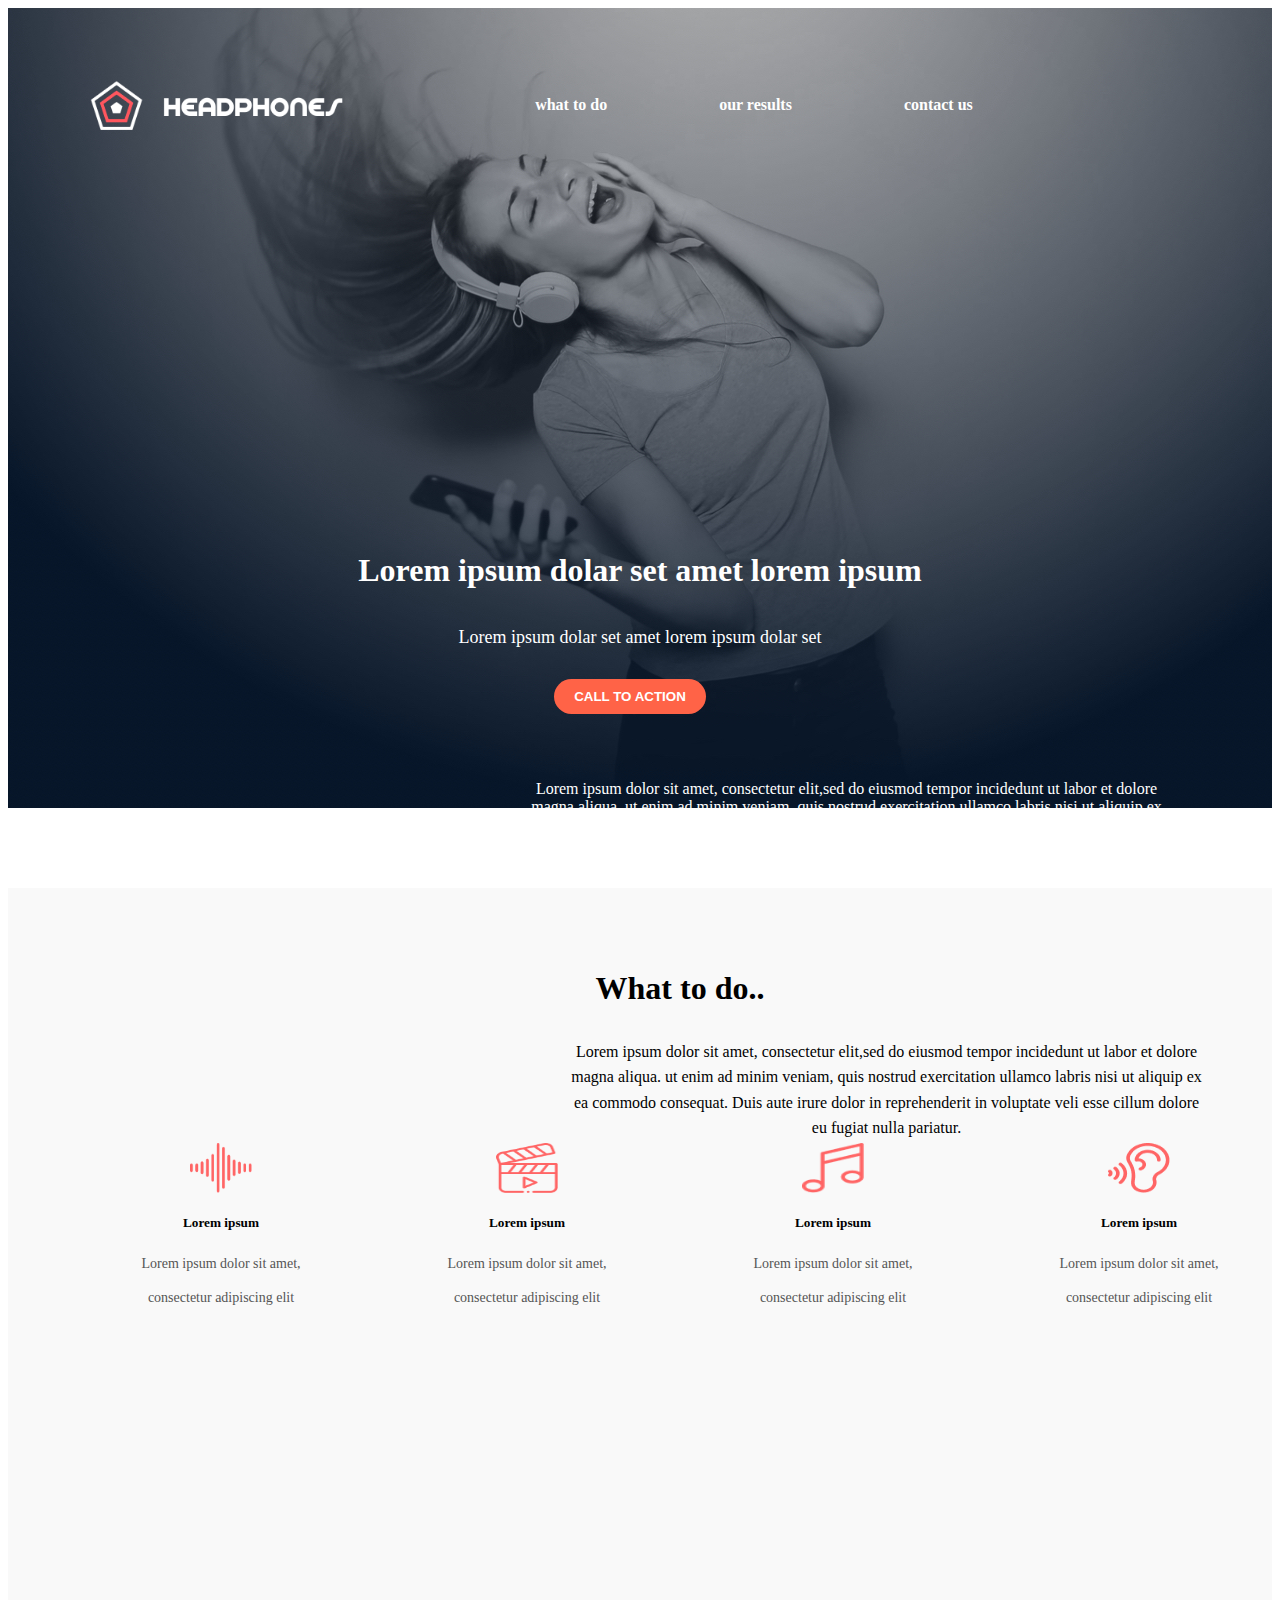
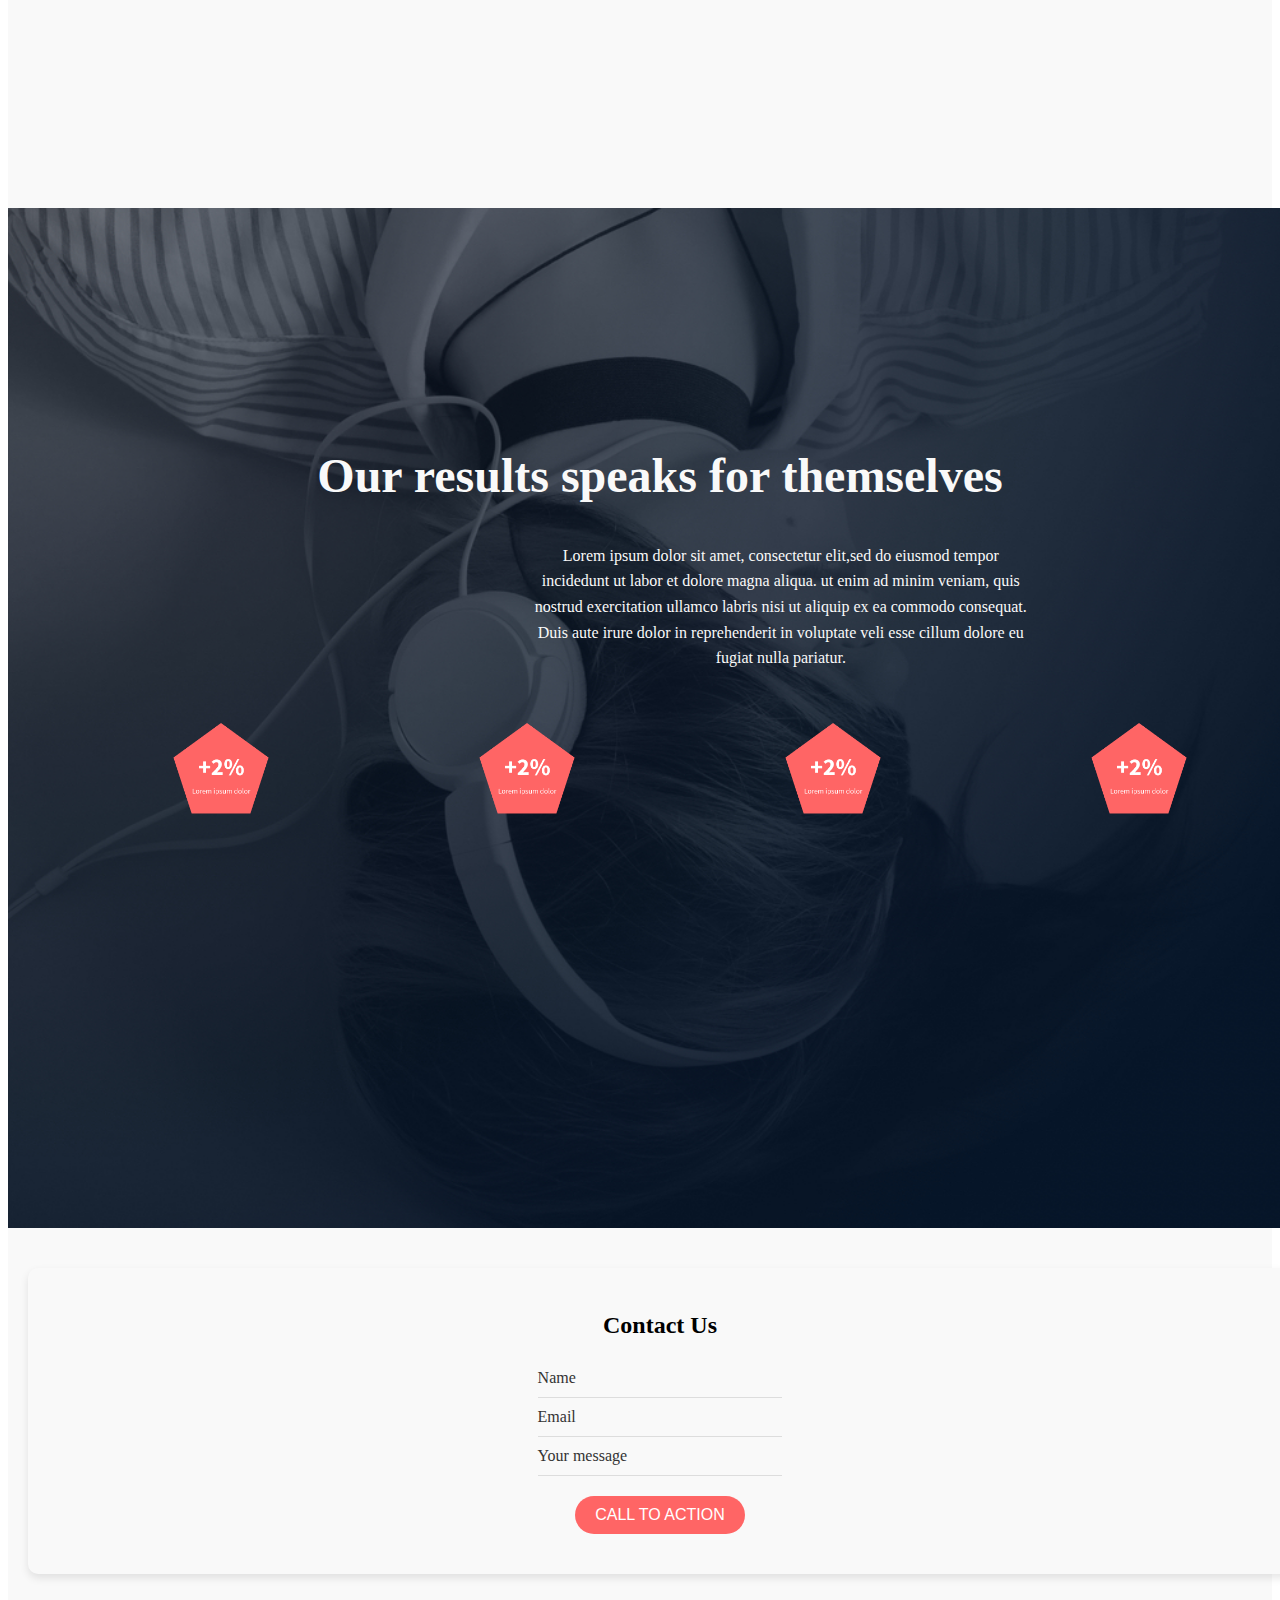
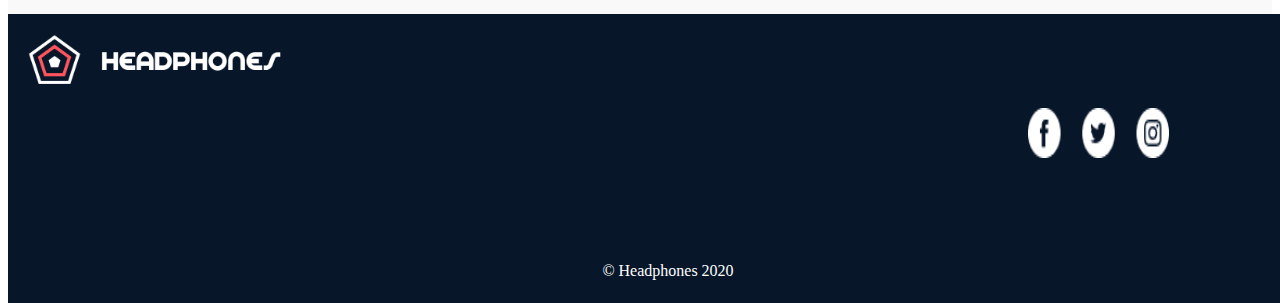
<file: headphones/index.html>
<!DOCTYPE html>
<html lang="en">
  <head>
    <link rel="stylesheet" href="styles.css" />
    <meta charset="UTF-8" />
    <meta name="viewport" content="width=device-width, initial-scale=1.0" />
    <title>Document</title>
  </head>
  <body>
    <header>
    <div class="top">
    <div class="header-container">
    <img src="images\logo_headphones.png" alt="logo">
    
<div class="navbar">
    <ul>
      <li><a href="#">what to do</a></li>
      <li><a href="#">our results</a></li>
      <li><a href="#">contact us</a></li>
    </ul>
    </div>
    </div>
    </div>
    <div class="container">
      <div class="centered-paragraphs">
        <p>Lorem ipsum dolar set amet lorem ipsum</p>
        <p>Lorem ipsum dolar set amet lorem ipsum dolar set</p>
        <button class="button1">CALL TO ACTION</button>

    </div>
    </div>
    <div class="content">
      <p>
        Lorem ipsum dolor sit amet, consectetur elit,sed do eiusmod tempor
        incidedunt ut labor et dolore magna aliqua. ut enim ad minim veniam,
        quis nostrud exercitation ullamco labris nisi ut aliquip ex ea commodo
        consequat. Duis aute irure dolor in reprehenderit in voluptate veli esse
        cillum dolore eu fugiat nulla pariatur.
      </p>
      </div>
    </div>
  </header>

      <section>
        <div class="media">
        <h1>What to do..</h1>
        <p style="color: black;">
          Lorem ipsum dolor sit amet, consectetur elit,sed do eiusmod tempor
          incidedunt ut labor et dolore magna aliqua. ut enim ad minim veniam,
          quis nostrud exercitation ullamco labris nisi ut aliquip ex ea commodo
          consequat. Duis aute irure dolor in reprehenderit in voluptate veli
          esse cillum dolore eu fugiat nulla pariatur.
        </p>
        <ul>
          <li>
          <img style="width: 20%;" src="sound-frecuency.png" alt="Lorem Ipsum">
          <h5>Lorem ipsum</h5>
          <p>Lorem ipsum dolor sit amet,</p>
          <p style="transform: translateY(-70px);">consectetur adipiscing elit</p>
          </li>
          <li>
          <img style="width: 20%;"src="video.png" alt="Lorem Ipsum">
          <h5>Lorem ipsum</h5>
          <p>Lorem ipsum dolor sit amet,</p>
          <p style="transform: translateY(-70px);">consectetur adipiscing elit</p>
          </li>
          <li>
          <img style="width: 20%;" src="music.png" alt="Lorem Ipsum">
          <h5>Lorem ipsum</h5>
          <p>Lorem ipsum dolor sit amet,</p>
          <p style="transform: translateY(-70px);">consectetur adipiscing elit</p>
          </li>
          <li>
          <img style="width:20%;"src="hearing.png" alt="Lorem Ipsum">
          <h5>Lorem ipsum</h5>
          <p>Lorem ipsum dolor sit amet,</p>
          <p style="transform: translateY(-70px);">consectetur adipiscing elit</p>
          </li>

        </ul>
        </div>
      </section>
      <section class="main">
        <h2>Our results speaks for themselves</h2>
        <p>
          Lorem ipsum dolor sit amet, consectetur elit,sed do eiusmod tempor
          incidedunt ut labor et dolore magna aliqua. ut enim ad minim veniam,
          quis nostrud exercitation ullamco labris nisi ut aliquip ex ea commodo
          consequat. Duis aute irure dolor in reprehenderit in voluptate veli
          esse cillum dolore eu fugiat nulla pariatur.
        </p>
        <ul class="results-images">
          <li>
          <img src="dot_1.png" alt="Lorem ipsum dolor">
          </li>
          <li>
          <img src="dot_1.png" alt="Lorem ipsum dolor">
        </li>
        <li>
          <img src="dot_1.png" alt="Lorem ipsum dolor">

        </li>
        <li>
          <img src="dot_1.png" alt="Lorem ipsum dolor">
        </li>
        </ul>
      </section>
      <section>
        <div class="bottom">
          <h3>Contact Us</h3>
          <ul>
            <li><a href="#">Name</a></li>
            <li><a href="#">Email</a></li>
            <li><a href="#">Your message</a></li>
            <button>CALL TO ACTION</button>
          </ul>
        </div>
      </section>
      <footer>
        <div class="footer">
        <img src="images\logo_headphones.png" alt="logo">
        <img class="socials" src="social_icons.png" alt="socila social_icons">
        <p style="text-align: center;color: #FFFFFF; padding-top: 5%;">© Headphones 2020</p>
        </div>
      </footer>
  </body>
</html>
</file>
<file: headphones/styles.css>
.top {
  background-image: url("images/headphones_hero_1.jpg");
  background-size: cover;
  width: 100%;
  height: 800px;
  gap: 0px;
  opacity: 0px;
}
navbar {
  margin: 20px 0 20px 0;
  padding-top: 20px;
}
.navbar ul {
  margin: auto;
  display: flex;
  align-items: center;
  justify-content: flex-end;
  list-style: none;
  width: 100%;
}
.navbar ul li {
  list-style: none;
  margin-left: 7em;
  height: 100%;
}
.navbar ul li a {
  color: white;
  text-decoration: none;
  font-weight: bold;
  cursor: pointer;
  height: 100%;
}
.navbar button {
  padding: 10px 20px;
  background-color: #ff6347;
  color: white;
  border: none;
  border-radius: 25px;
  cursor: pointer;
  font-weight: bold;
}
.navbar button:hover {
  background-color: #ff4500;
  align-items: center;
}
.header-container {
  display: flex;
  align-items: center;
  background-color: none;
  position: absolute;
  top: 0;
  left: 0;
  padding: 80px;
  justify-content: space-between;
}
.header-container img {
  margin-left: 10px;
  height: 50px;
}
.container {
  display: flex;
  justify-content: center;
  align-items: center;
  flex-direction: column;
  padding: 0;
  border-radius: 10px;
  margin-top: -300px;
}

.centered-paragraphs {
  margin: 10px 0;
  font-weight: bold;
  color: white;
  font-family: Source Sans Pro;
  font-size: 32px;
  font-weight: 700;
  line-height: 40.22px;
  text-align: center;
}

.centered-paragraphs button {
  padding: 10px 20px;
  background-color: #ff6347;
  color: white;
  border: none;
  border-radius: 25px;
  cursor: pointer;
  font-weight: bold;
  margin-right: 117px;
  margin-right: 20px;
}

.centered-paragraphs button:hover {
  background-color: #ff4500;
}
.content {
  padding: 20px;
  text-align: center;
  margin-top: 20px;
  color: white;
  width: 637px;
  height: 104px;
  top: 209px;
  gap: 0px;
  opacity: 0px;
  margin-left: 500px;
}
.centered-paragraphs p:nth-child(2) {
  font-size: 18px;
  font-weight: 500;
  line-height: 30px;
}
section {
  padding: 20px;
  background-color: #f9f9f9;
}
.media {
  max-width: 100%;
  margin: auto;
  padding: 40px;
  border-radius: 0;
  justify-content: center;
  height: 800px;
  width: 6000px;
  gap: 0px;
  opacity: 0px;
  margin-right: 800px;
  align-items: center;
  text-align: center;
  font-display: flex;
}

.media h1 {
  font-size: 32px;
  margin-bottom: 1em;
}

.media p {
  font-size: 16px;
  padding: 0;
  margin-left: 30em;
  width: 40%;
}
media h1,
.media p {
  text-align: center;
  width: 637px;
  height: 104px;
  top: 80px;
  gap: 0px;
  opacity: 0px;
  margin-left: 500px;
}

.media ul {
  display: flex;
  justify-content: space-between;
  list-style: none;
  padding: 0;
  margin: 0;
}

.media ul li {
  display: flex;
  flex-direction: column;
  align-items: center;
  text-align: center;
  margin: 0;
  width: 50%;
}

.media ul li img {
  width: 50%;
  height: 50px;
  margin-bottom: 0;
}

.media ul li p {
  margin: 0px -100px;
  font-size: 14px;
  color: #555;
  width: 70%;
}
.main {
  background-image: url("images/headphones_hero_2.jpg");
  background-size: cover;
  height: 800px;
  width: 100%;
  gap: 0px;
  margin-bottom: 10px;
  margin: auto;
  text-align: center;
  justify-content: center;
  font-size: 32px;
  padding-top: 200px;
  flex-direction: column;
  background-repeat: no-repeat;
  color: #f9f9f9;
}
main h2 {
  color: #f9f9f9;
  text-align: center;
  text-align: center;
  justify-content: center;
  font-size: 32px;
  padding-top: 200px;
  flex-direction: column;
  padding-bottom: 200px;
  margin: auto;
}

section p {
  text-align: center;
  margin-bottom: 0;
  line-height: 1.6;
  font-size: 16px;
  color: #f9f9f9;
  width: 40%;
  padding-left: 500px;
}

.results-images {
  display: flex;
  justify-content: space-between;
  list-style: none;
}

.results-images li {
  display: flex;
  justify-content: center;
  align-items: center;
  flex-direction: column;
  text-align: center;
  margin: 20px 0 20px 0;
  justify-content: space-between;
  width: 20000%;
}

.results-images li img {
  width: 100px;
  height: auto;
  margin-bottom: 800px;
}

.results-images li p {
  margin: 5px 0 0 0;
  font-size: 14px;
  color: #555;
  line-height: 1.2;
}
.bottom {
  width: 100%;
  margin: 20px auto;
  padding: 20px;
  border-radius: 10px;
  background-color: #f9f9f9;
  box-shadow: 0 4px 8px rgba(0, 0, 0, 0.1);
}

.bottom h3 {
  text-align: center;
  font-size: 24px;
  margin-bottom: 20px;
}

.bottom ul {
  list-style: none;
  padding: 0;
  margin: 0;
}

.bottom ul li {
  margin: 10px 0;
  padding: 10px 0;
  border-bottom: 1px solid #ddd;
  width: 20%;
  align-items: center;
  margin: 0 auto;
}

.bottom ul li a {
  text-decoration: none;
  color: #333;
}

.bottom button {
  display: block;
  margin: 20px auto;
  padding: 10px 20px;
  background-color: #ff6565;
  color: #fff;
  border: none;
  border-radius: 30px;
  cursor: pointer;
  font-size: 16px;
}

.bottom button:hover {
  background-color: #ff6565;
}
.footer {
  width: 100%;
  background-color: #071629;
  padding-top: 0;
  padding-bottom: 0;
  position: absolute;
  margin-bottom: 20em;
  padding: 20px;
  text-align: left;
  height: 249px;
  gap: 0px;
  opacity: 0px;
}
footer img {
  height: 50px;
  margin-bottom: 20px;
}
.footer ul {
  list-style: none;
  padding: 0;z
  margin: 0;
}
.socials {
  padding-left: 1000px;
  width: 11%;
}
/*media query page 1*/
@media (max-width: 365px) {
  .header-container {
    margin-left: 0%;
    height: 50px;
    transform: translateX(-20px);
  }
  .centered-paragraphs {
    margin-top: 0%;
    padding-top: 0%;
    font-weight: bold;
    color: white;
    font-family: Source Sans Pro;
    font-size: 32px;
    font-weight: 700;
    line-height: 20.22px;
    text-align: center;
    transform: translateY(-200px);
  }
  .top {
    background-image: url("images/headphones_hero_1.jpg");
    background-size: cover;
    width: 100%;
    height: 800px;
    gap: 0px;
    opacity: 0px;
    background-position: center;
  }
  .button1 {
    padding-left: 0%;
    background-color: #ff6565;
    color: white;
    border: none;
    border-radius: 25px;
    cursor: pointer;
    font-weight: bold;
    margin-left: 0%;
    width: 70%;
  }
}
</file>
